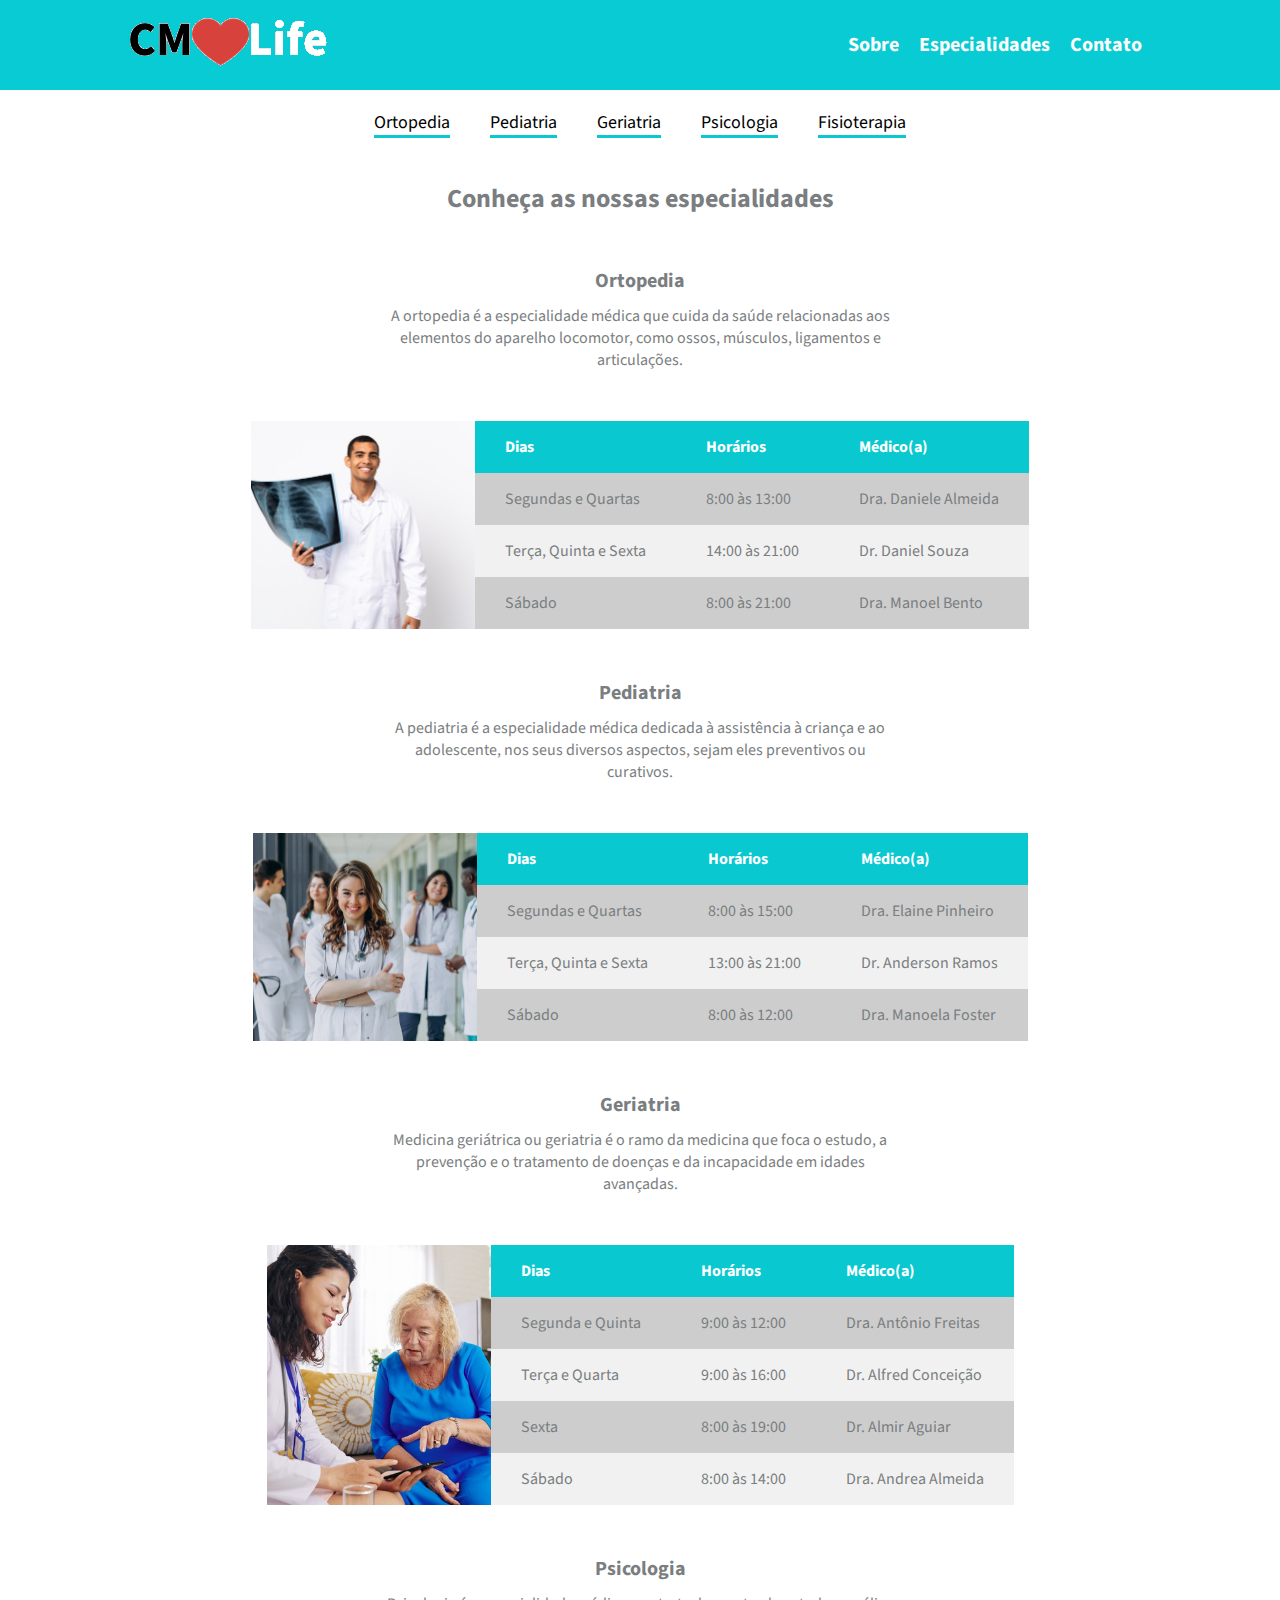
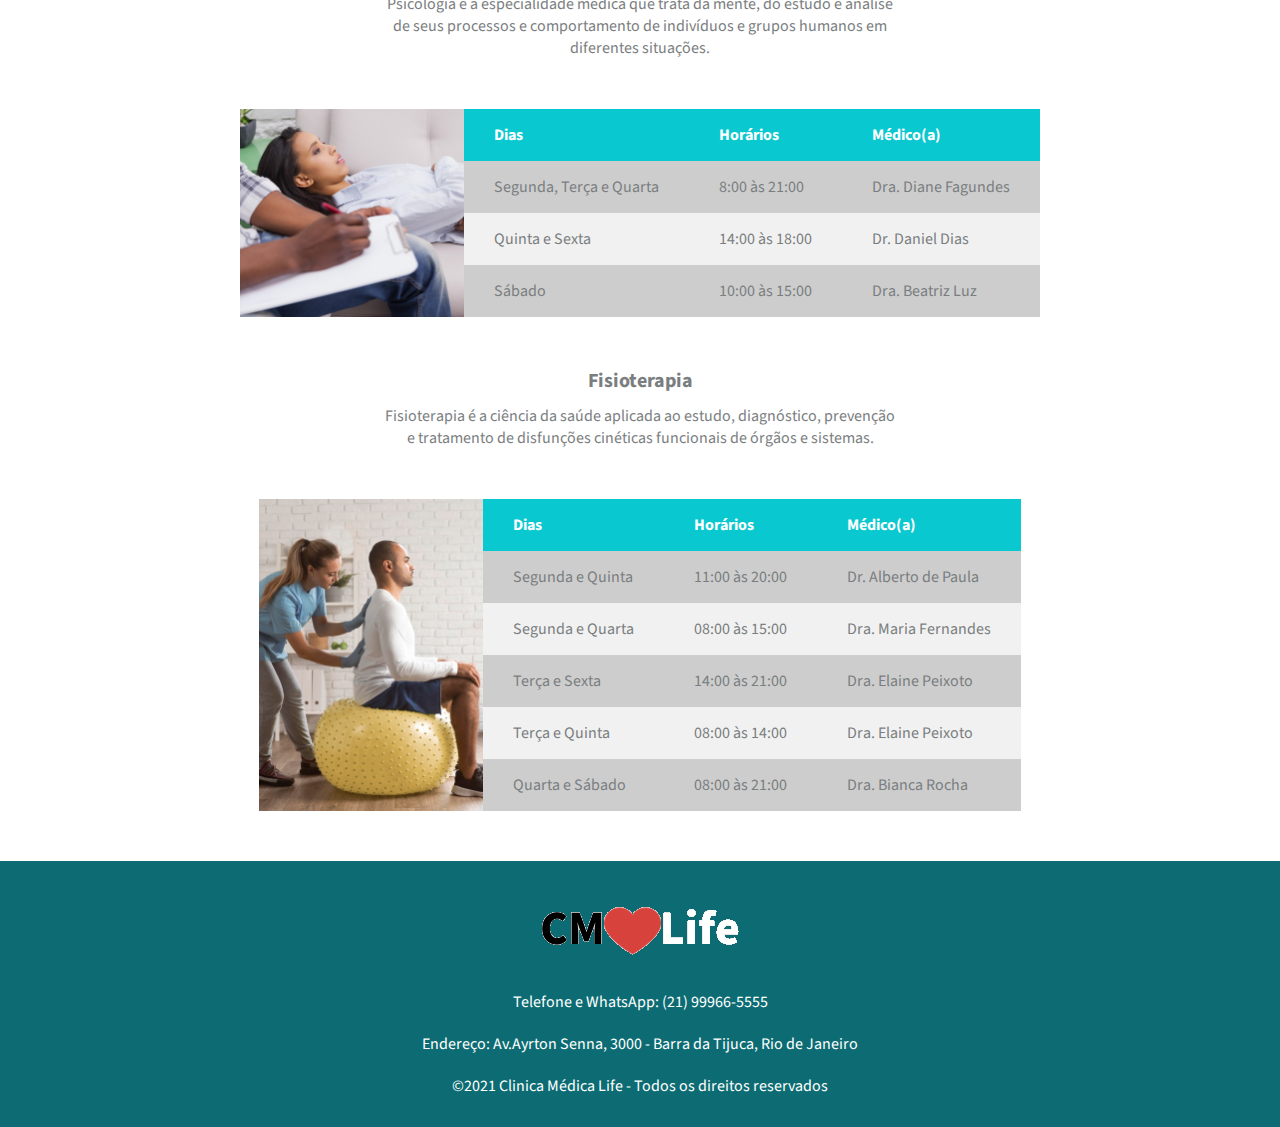
<file: especialidades.html>
<!DOCTYPE html>
<html lang="pt-br">
    <head>
        <meta charset="UTF-8" />
        <meta http-equiv="X-UA-Compatible" content="IE=edge" />
        <meta name="viewport" content="width=device-width, initial-scale=1.0" />
        <title>CMLife - Especialidades</title>
        <link
            href="https://fonts.googleapis.com/css2?family=Source+Sans+Pro:ital,wght@0,200;0,300;0,400;0,600;0,700;0,900;1,200;1,300;1,400;1,600;1,700;1,900&display=swap"
            rel="stylesheet"
        />
        <link rel="stylesheet" href="css/index.css" />
        <link rel="stylesheet" href="css/especialidades.css" />
    </head>
    <body>
        <header>
            <div class="container">
                <a href="index.html"
                    ><img src="assets/logo.png" alt="Logo CMLife clinica"
                /></a>
                <nav class="links-topo">
                    <ul type="none">
                        <li><a href="index.html#sobre">Sobre</a></li>
                        <li>
                            <a href="especialidades.html">Especialidades</a>
                        </li>
                        <li><a href="index.html#contato">Contato</a></li>
                    </ul>
                </nav>
            </div>
        </header>
        <header class="especialidades-header">
            <nav>
                <ul type="none">
                    <li><a href="#ortopedia">Ortopedia</a></li>
                    <li><a href="#pediatria">Pediatria</a></li>
                    <li><a href="#geriatria">Geriatria</a></li>
                    <li><a href="#psicologia">Psicologia</a></li>
                    <li><a href="#fisioterapia">Fisioterapia</a></li>
                </ul>
            </nav>
            <h1>Conheça as nossas especialidades</h1>
        </header>
        <main>
            <section id="ortopedia" class="container-especialidade">
                <div class="especialidade-info">
                    <h2>Ortopedia</h2>
                    <p>
                        A ortopedia é a especialidade médica que cuida da saúde
                        relacionadas aos elementos do aparelho locomotor, como
                        ossos, músculos, ligamentos e articulações.
                    </p>
                </div>
                <div class="especialidade-tabela">
                    <img src="assets/ortopedia.png" alt="Ortopedia" />
                    <table class="tabela">
                        <thead>
                            <tr>
                                <th>Dias</th>
                                <th>Horários</th>
                                <th>Médico(a)</th>
                            </tr>
                        </thead>
                        <tbody>
                            <tr class="linha">
                                <td>Segundas e Quartas</td>
                                <td>8:00 às 13:00</td>
                                <td>Dra. Daniele Almeida</td>
                            </tr>
                            <tr class="linha">
                                <td>Terça, Quinta e Sexta</td>
                                <td>14:00 às 21:00</td>
                                <td>Dr. Daniel Souza</td>
                            </tr>
                            <tr class="linha">
                                <td>Sábado</td>
                                <td>8:00 às 21:00</td>
                                <td>Dra. Manoel Bento</td>
                            </tr>
                        </tbody>
                    </table>
                </div>
            </section>
            <section id="pediatria" class="container-especialidade">
                <div class="especialidade-info">
                    <h2>Pediatria</h2>
                    <p>
                        A pediatria é a especialidade médica dedicada à
                        assistência à criança e ao adolescente, nos seus
                        diversos aspectos, sejam eles preventivos ou curativos.
                    </p>
                </div>
                <div class="especialidade-tabela">
                    <img src="assets/pediatra2.png" alt="Pediatria" />
                    <table class="tabela">
                        <thead>
                            <tr>
                                <th>Dias</th>
                                <th>Horários</th>
                                <th>Médico(a)</th>
                            </tr>
                        </thead>
                        <tbody>
                            <tr class="linha">
                                <td>Segundas e Quartas</td>
                                <td>8:00 às 15:00</td>
                                <td>Dra. Elaine Pinheiro</td>
                            </tr>
                            <tr class="linha">
                                <td>Terça, Quinta e Sexta</td>
                                <td>13:00 às 21:00</td>
                                <td>Dr. Anderson Ramos</td>
                            </tr>
                            <tr class="linha">
                                <td>Sábado</td>
                                <td>8:00 às 12:00</td>
                                <td>Dra. Manoela Foster</td>
                            </tr>
                        </tbody>
                    </table>
                </div>
            </section>
            <section id="geriatria" class="container-especialidade">
                <div class="especialidade-info">
                    <h2>Geriatria</h2>
                    <p>
                        Medicina geriátrica ou geriatria é o ramo da medicina
                        que foca o estudo, a prevenção e o tratamento de doenças
                        e da incapacidade em idades avançadas.
                    </p>
                </div>
                <div class="especialidade-tabela">
                    <img src="assets/geriatra.png" alt="Geriatria" />
                    <table class="tabela">
                        <thead>
                            <tr>
                                <th>Dias</th>
                                <th>Horários</th>
                                <th>Médico(a)</th>
                            </tr>
                        </thead>
                        <tbody>
                            <tr class="linha">
                                <td>Segunda e Quinta</td>
                                <td>9:00 às 12:00</td>
                                <td>Dra. Antônio Freitas</td>
                            </tr>
                            <tr class="linha">
                                <td>Terça e Quarta</td>
                                <td>9:00 às 16:00</td>
                                <td>Dr. Alfred Conceição</td>
                            </tr>
                            <tr class="linha">
                                <td>Sexta</td>
                                <td>8:00 às 19:00</td>
                                <td>Dr. Almir Aguiar</td>
                            </tr>
                            <tr class="linha">
                                <td>Sábado</td>
                                <td>8:00 às 14:00</td>
                                <td>Dra. Andrea Almeida</td>
                            </tr>
                        </tbody>
                    </table>
                </div>
            </section>
            <section id="psicologia" class="container-especialidade">
                <div class="especialidade-info">
                    <h2>Psicologia</h2>
                    <p>
                        Psicologia é a especialidade médica que trata da mente,
                        do estudo e análise de seus processos e comportamento de
                        indivíduos e grupos humanos em diferentes situações.
                    </p>
                </div>
                <div class="especialidade-tabela">
                    <img src="assets/psicologo.png" alt="Psicologia" />
                    <table class="tabela">
                        <thead>
                            <tr>
                                <th>Dias</th>
                                <th>Horários</th>
                                <th>Médico(a)</th>
                            </tr>
                        </thead>
                        <tbody>
                            <tr class="linha">
                                <td>Segunda, Terça e Quarta</td>
                                <td>8:00 às 21:00</td>
                                <td>Dra. Diane Fagundes</td>
                            </tr>
                            <tr class="linha">
                                <td>Quinta e Sexta</td>
                                <td>14:00 às 18:00</td>
                                <td>Dr. Daniel Dias</td>
                            </tr>
                            <tr class="linha">
                                <td>Sábado</td>
                                <td>10:00 às 15:00</td>
                                <td>Dra. Beatriz Luz</td>
                            </tr>
                        </tbody>
                    </table>
                </div>
            </section>
            <section id="fisioterapia" class="container-especialidade">
                <div class="especialidade-info">
                    <h2>Fisioterapia</h2>
                    <p>
                        Fisioterapia é a ciência da saúde aplicada ao estudo,
                        diagnóstico, prevenção e tratamento de disfunções
                        cinéticas funcionais de órgãos e sistemas.
                    </p>
                </div>
                <div class="especialidade-tabela">
                    <img src="assets/fisioterapia.png" alt="Fisioterapia" />
                    <table class="tabela">
                        <thead>
                            <tr>
                                <th>Dias</th>
                                <th>Horários</th>
                                <th>Médico(a)</th>
                            </tr>
                        </thead>
                        <tbody>
                            <tr class="linha">
                                <td>Segunda e Quinta</td>
                                <td>11:00 às 20:00</td>
                                <td>Dr. Alberto de Paula</td>
                            </tr>
                            <tr class="linha">
                                <td>Segunda e Quarta</td>
                                <td>08:00 às 15:00</td>
                                <td>Dra. Maria Fernandes</td>
                            </tr>
                            <tr class="linha">
                                <td>Terça e Sexta</td>
                                <td>14:00 às 21:00</td>
                                <td>Dra. Elaine Peixoto</td>
                            </tr>
                            <tr class="linha">
                                <td>Terça e Quinta</td>
                                <td>08:00 às 14:00</td>
                                <td>Dra. Elaine Peixoto</td>
                            </tr>
                            <tr class="linha">
                                <td>Quarta e Sábado</td>
                                <td>08:00 às 21:00</td>
                                <td>Dra. Bianca Rocha</td>
                            </tr>
                        </tbody>
                    </table>
                </div>
            </section>
        </main>
        <footer>
            <div class="container">
                <img src="assets/logo.png" alt="Logo CMLife clinica" />
                <p>
                    Telefone e WhatsApp:
                    <a href="tel:+5521999665555">(21) 99966-5555</a>
                </p>
                <p>
                    Endereço:
                    <a
                        href="https://goo.gl/maps/x4eARtCkuERrhQxr8"
                        target="_blank"
                    >
                        Av.Ayrton Senna, 3000 - Barra da Tijuca, Rio de
                        Janeiro</a
                    >
                </p>
                <p>
                    &copy;2021 Clinica Médica Life - Todos os direitos
                    reservados
                </p>
            </div>
        </footer>
    </body>
</html>
</file>
<file: css/index.css>
/**** CSS APLICÁVEL A PÁGINA TODA ****/

* {
    margin: 0;
    padding: 0;
}

body {
    font-family: 'Source Sans Pro', sans-serif;
    color: #7a7e80;
}

.container {
    max-width: 1024px;
    margin: 0 auto;
}

header {
    background-color: #08cbd3;
}

header .container {
    display: flex;
    justify-content: space-between;
    align-items: center;
    height: 90px;
}

header .container img {
    width: 200px;
    height: 100px;
}

.links-topo ul {
    display: flex;
}

.links-topo a {
    text-decoration: none;
    color: #fbfcfc;
    margin: 0 10px;
    font-weight: bold;
    font-size: 20px;
}

.links-topo a:hover {
    color: #7a7e80;
}

.slogan {
    background-image: url('../assets/recepcao.png');
    background-size: cover;
    height: 450px;
    display: flex;
    align-items: center;
}

.slogan h1 {
    color: #fbfcfc;
    text-transform: uppercase;
    font-weight: normal;
    font-size: 40px;
    margin-left: 13%;
}

.info {
    text-align: center;
    width: 55%;
    margin: 50px auto 15px auto;
}

.info h2 {
    margin-bottom: 18px;
    font-size: 35px;
}

.info p {
    font-size: 20px;
    margin-bottom: 20px;
}

#sobre {
    margin-bottom: 30px;
}

.sobre-infos {
    display: flex;
    align-items: center;
    justify-content: center;
}

.sobre-infos img {
    margin-right: 20px;
}

.sobre-infos h3 {
    font-weight: normal;
    text-transform: uppercase;
    margin-bottom: 20px;
}

.sobre-infos ul {
    margin-left: 35px;
}

.sobre-infos li {
    line-height: 22px;
}

.especialidades {
    margin-bottom: 40px;
    display: flex;
    flex-direction: column;
    align-items: center;
}

.especialidades-tipos {
    display: flex;
    flex-flow: row wrap;
    align-items: center;
    justify-content: center;
    margin-top: 20px;
}

.especialidades-tipos figure {
    box-shadow: 2px 4px 6px 0px rgb(50 50 50 / 31%);
    margin: 0 20px;
}

.especialidades-tipos img {
    width: 280px;
    height: 190px;
}

.especialidades-tipos figcaption {
    text-align: center;
    padding: 10px;
    text-transform: uppercase;
}

.especialidades a {
    text-align: center;
    text-transform: uppercase;
    text-decoration: none;
    background-color: #2dc3db;
    color: white;
    padding: 10px 25px;
    margin-top: 30px;
}

#contato {
    margin-bottom: 60px;
}

#contato p:last-child {
    margin-bottom: 35px;
}

#contato iframe {
    display: block;
    margin: 0 auto;
}

footer {
    background-color: #0d6c73;
}

footer div {
    display: flex;
    flex-direction: column;
    align-items: center;
    padding: 20px 0;
}

footer p {
    color: white;
    margin: 10px 0;
}

footer a {
    text-decoration: none;
    color: white;
}

/****FIM CSS WEB****/

/**** INICIO CSS RESPONSIVO****/

/**** 320PX - 425PX ****/
@media (max-width: 425px) {
    header .container {
        display: flex;
        flex-direction: column;
        font-size: 12px;
        background-color: #08cbd3;
        height: auto;
    }

    header .container img {
        border-bottom: 1px solid #7a7e80;
        padding: 0 90px;
        margin-bottom: 10px;
        width: 130px;
        height: 65px;
    }

    header nav {
        margin-bottom: 15px;
    }

    .links-topo a {
        margin: 0 18px;
        font-size: 18px;
    }

    .slogan {
        height: 175px;
    }

    .slogan h1 {
        color: #fbfcfc;
        text-transform: uppercase;
        font-weight: normal;
        font-size: 22px;
        text-align: left;
        line-height: 30px;
        margin: 0 auto;
        width: 95%;
    }

    .info {
        width: 90%;
        margin-bottom: 50px;
    }

    .info h2 {
        font-size: 25px;
    }

    .info p {
        font-size: 16px;
    }

    .sobre-infos img {
        display: none;
    }

    .sobre-infos div {
        width: 90%;
    }

    .sobre-infos h3 {
        font-size: 20px;
        text-align: center;
    }

    .sobre-infos li {
        line-height: 30px;
        font-size: 16px;
    }

    .especialidades .info {
        margin-bottom: 0;
    }

    .especialidades-tipos figure {
        margin-bottom: 25px;
    }

    .especialidades a {
        margin-top: 20px;
    }

    #contato iframe {
        height: 250px;
    }

    footer .container {
        width: 90%;
        text-align: center;
    }

    footer img{
        width: 40%;
    }
}

/***** FIM - CELULARES ******/

/******** 426PX - 768PX*******/
@media (min-width: 426px) and (max-width: 768px) {
    header .container {
        height: 75px;
    }

    header .container img {
        width: 110px;
        height: 56px;
        margin-top: 6px;
        margin-left: 10px;
    }

    .slogan {
        height: 185px;
    }

    .slogan h1 {
        margin-left: 3%;
        font-size: 27px;
    }

    .info {
        width: 90%;
    }

    .info h2 {
        font-size: 25px;
    }

    .info p {
        font-size: 15px;
        margin-bottom: 50px;
    }

    .sobre-infos img {
        display: none;
    }

    .sobre-infos li {
        line-height: 25px;
        font-size: 15px;
    }

    .especialidades .info p {
        margin-bottom: 0;
    }

    .especialidades-tipos figure {
        margin: 20px;
    }

    #contato {
        margin-bottom: 40px;
    }

    #contato .info p {
        margin-bottom: 15px;
    }

    #contato iframe {
        margin-top: 25px;
        height: 270px;
    }

    footer img{
        width: 25%;
    }
}

/****** FIM - TABLETS ******/

/******* 769PX - ACIMA *******/
@media (max-width: 1024px) {
}
</file>
<file: css/especialidades.css>
/*****ESTILIZAÇÃO PRINCIPAL******/

.especialidades-header {
    background-color: white;
}

.especialidades-header ul {
    display: flex;
    align-items: center;
    justify-content: center;
}

.especialidades-header li {
    margin: 20px;
}

.especialidades-header a {
    text-decoration: none;
    color: black;
    border-bottom: 3px solid #0ac8d0;
    font-size: 18px;
}

.especialidades-header a:hover {
    border-bottom: 3px solid #cdcdcd;
    opacity: 0.9;
}

.especialidades-header h1 {
    text-align: center;
    margin: 25px 0 50px 0;
    font-size: 26px;
}

.container-especialidade {
    margin-bottom: 50px;
}

.especialidade-info {
    width: 40%;
    margin: 0 auto;
    text-align: center;
    margin-bottom: 50px;
}

.especialidade-info h2 {
    font-size: 20px;
    margin-bottom: 10px;
}

.especialidade-info p {
    font-size: 16px;
}

.especialidade-tabela {
    width: 70%;
    margin: 0 auto;
    display: flex;
    align-items: stretch;
    justify-content: center;
}

.especialidade-tabela img {
    width: 25%;
    object-fit: cover;
    object-position: center;
}

.tabela {
    text-align: left;
    border-collapse: collapse;
}

.tabela thead {
    background-color: #0ac8d0;
    color: white;
}

.tabela thead th,
.tabela td {
    padding: 15px 30px;
}

.tabela .linha:nth-child(2n + 1) {
    background-color: #cdcdcd;
}

.tabela .linha:nth-child(2n) {
    background-color: #f1f1f1;
}

/***** FIM ESTILIZAÇÃO PRINCIPAL*****/

/***** ESTILIZAÇÃO CELULARES ******/

@media (max-width: 425px) {
    header .container {
        display: flex;
        flex-direction: column;
        font-size: 12px;
        background-color: #08cbd3;
        height: auto;
    }

    header .container img {
        border-bottom: 1px solid #7a7e80;
        padding: 0 90px;
        margin-bottom: 10px;
        width: 130px;
        height: 65px;
    }

    header nav {
        margin-bottom: 15px;
    }

    .links-topo a {
        margin: 0 18px;
        font-size: 18px;
    }

    .especialidades-header ul {
        display: flex;
        flex-flow: row wrap;
        margin-top: 10px;
    }

    .especialidades-header li {
        margin: 10px;
    }

    .especialidades-header h1 {
        font-size: 20px;
    }

    .container-especialidade {
        margin-bottom: 40px;
    }
    .especialidade-info {
        width: 90%;
        margin-bottom: 25px;
    }

    .especialidade-info h2 {
        font-size: 18px;
    }

    .especialidade-tabela {
        width: 100%;
    }

    .especialidade-tabela img {
        display: none;
    }

    .tabela {
        width: 100%;
    }

    .tabela thead th,
    .tabela td {
        padding: 10px 15px;
    }

    footer .container {
        width: 90%;
        text-align: center;
    }

    footer img{
        width: 40%;
    }
}

/*****FIM ESTILIZAÇÃO CELULARES*****/

/**** INICIO ESTILIZAÇÃO TABLETS*****/

@media (min-width: 426px) and (max-width: 768px) {
    .especialidades-header ul {
        display: flex;
        flex-flow: row wrap;
    }

    .especialidades-header li {
        margin: 10px;
    }

    .especialidade-info{
        width: 80%;
    }
    
    .especialidade-tabela{
        width: 90%;
    }

    .especialidade-tabela img{
        display: none;
    }

    .tabela thead th,
    .tabela td {
        padding: 10px 25px;
    }

    footer img{
        width: 25%;
    }

}
</file>
